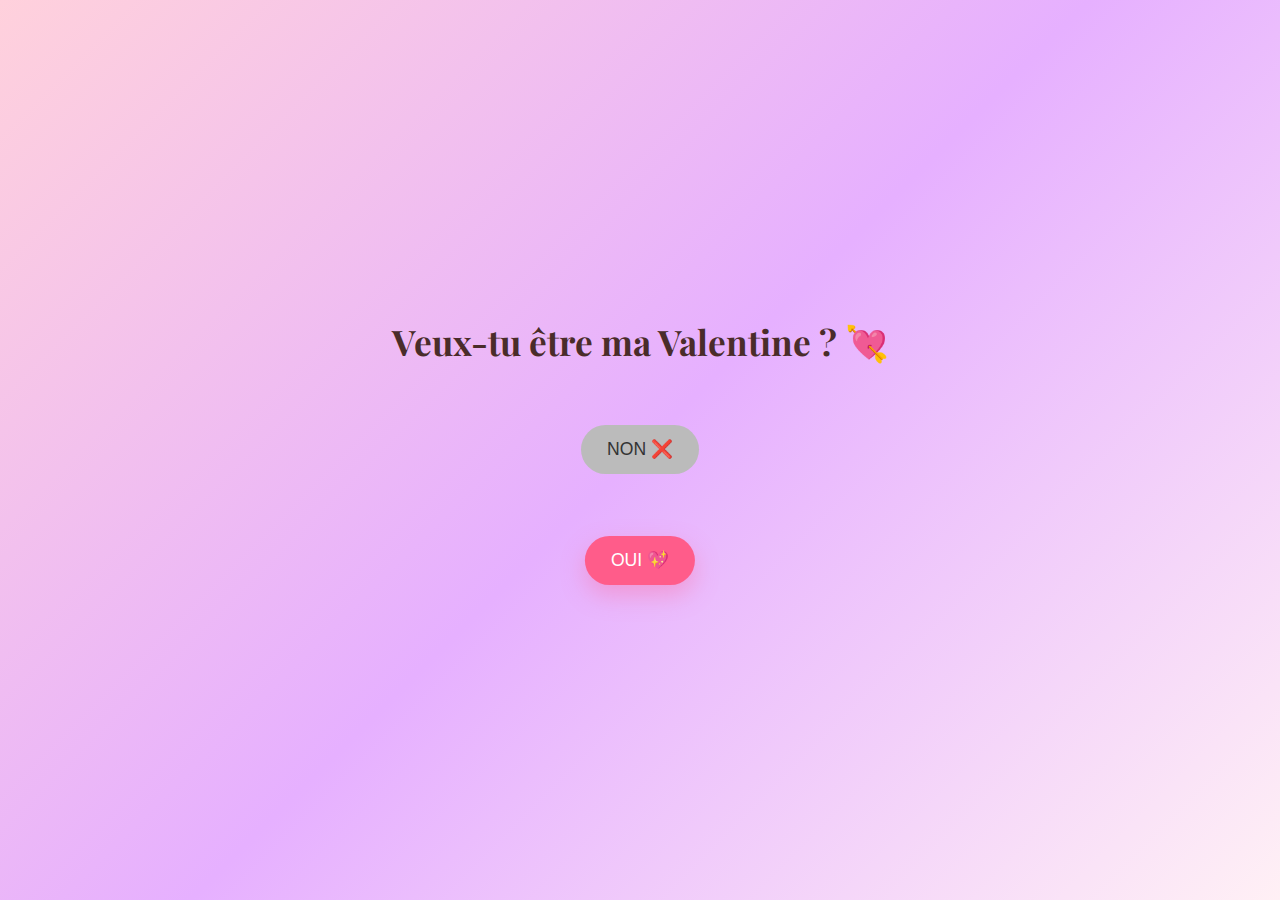
<file: index.html>
<!DOCTYPE html>
<html lang="fr">
<head>
  <meta charset="UTF-8" />
  <meta name="viewport" content="width=device-width, initial-scale=1.0"/>
  <title>Veux-tu être ma Valentine ? 💖</title>
  <link rel="stylesheet" href="css/valentine.css"/>
</head>
<body>
  <main class="container">
    <h1>Veux-tu être ma Valentine ? 💘</h1>

    <div class="buttons">
      <button id="yesBtn" aria-label="Oui">OUI 💖</button>
      <button id="noBtn" aria-label="Non">NON ❌</button>
    </div>
  </main>

  <script src="js/valentine.js"></script>
</body>
</html>
</file>
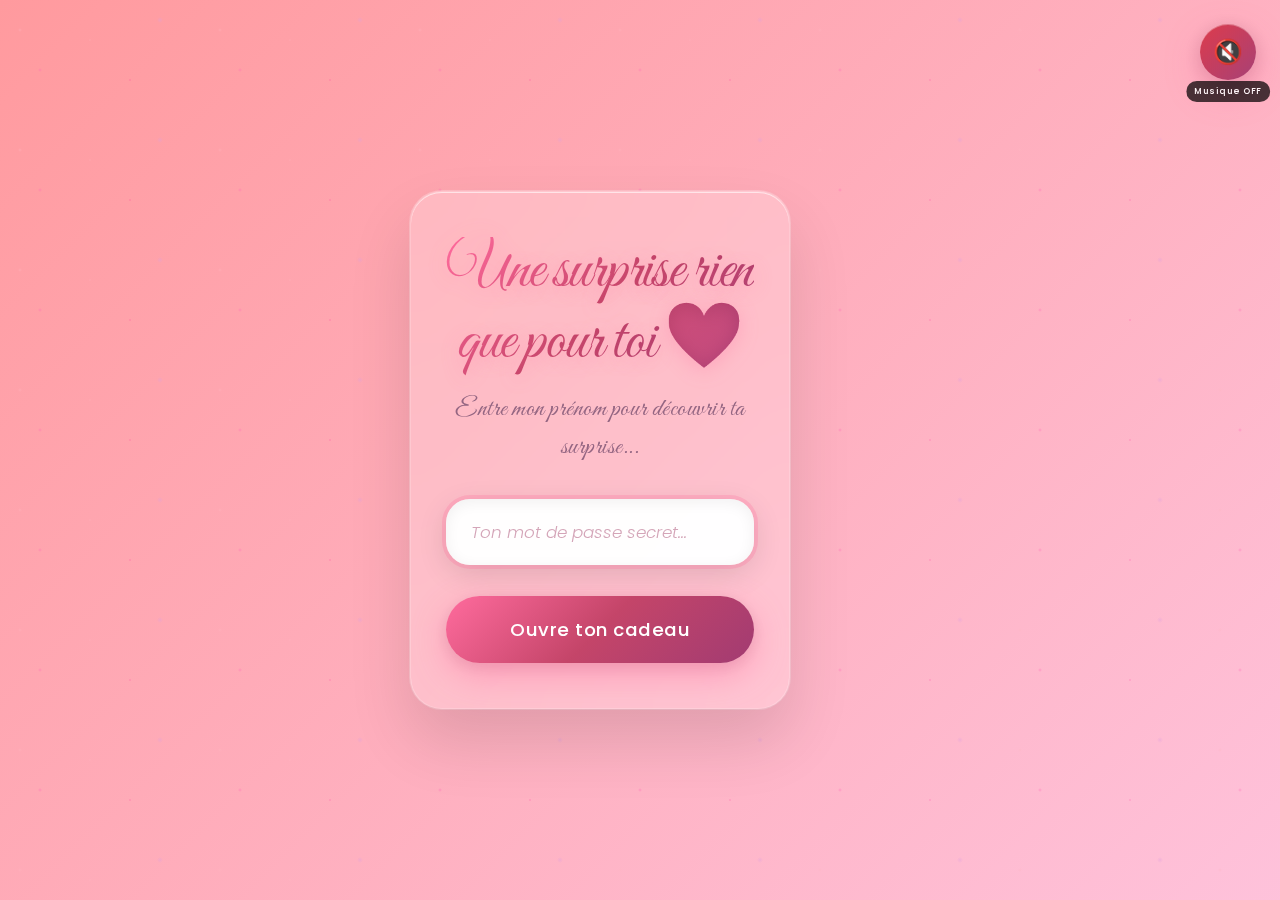
<file: login.html>
<!DOCTYPE html>
<html lang="fr">
<head>
    <meta charset="UTF-8">
    <meta name="viewport" content="width=device-width, initial-scale=1.0">
    <title>Mon Secret pour Toi ❤️</title>
    <!-- Polices Google Fonts optimisées pour faire-part romantique -->
    <link rel="preconnect" href="https://fonts.googleapis.com">
    <link rel="preconnect" href="https://fonts.gstatic.com" crossorigin>
    <link href="https://fonts.googleapis.com/css2?family=Great+Vibes:wght@400;700&family=Playfair+Display:ital,wght@0,400..900;1,400..900&family=Poppins:wght@300;400;500&display=swap" rel="stylesheet">
    <link rel="stylesheet" href="css/login.css">

</head>
<body>
    <!-- Lecteur audio caché avec contrôles avancés -->
    <audio id="backgroundMusic" loop preload="auto">
        <source src="./assets/audio/John Legend - All Of Me (Karaoke Version) [6VoT-KrseHA].mp3" type="audio/mpeg">
        <source src="./assets/audio/John Legend - All Of Me (Karaoke Version) [6VoT-KrseHA].mp3" type="audio/ogg">
        Votre navigateur ne supporte pas l'audio.
    </audio>

    <!-- Contrôleur audio flottant -->
    <button id="musicToggle" class="music-control" aria-label="Activer/Désactiver la musique">
        <span class="music-icon">🎵</span>
        <span class="music-status">Musique ON</span>
    </button>

    <div class="container">
        <div class="login-card">
            <div class="heart-glow"></div>
            <h1 class="romantic-title">Une surprise rien que pour toi ❤️</h1>
            <p class="subtitle handwritten">Entre mon prénom pour découvrir ta surprise...</p>
            
            <form id="loginForm" class="login-form">
                <div class="input-group">
                    <label for="password" class="sr-only">Mot de passe secret</label>
                    <input 
                        type="password" 
                        id="password" 
                        name="password" 
                        placeholder="Ton mot de passe secret..."
                        autocomplete="current-password"
                        required
                    >
                    <div class="input-border"></div>
                </div>
                
                <button type="submit" class="login-btn" id="loginBtn">
                    <span class="btn-text-main">Ouvre ton cadeau</span>
                   
                    <div class="btn-glow"></div>
                </button>
            </form>
            
            <div id="errorMessage" class="error-message" role="alert" aria-live="polite">
                <span class="error-handwritten">Hmm...</span> Le mot de passe n'est pas le bon. Essaie encore, mon amour 💕
            </div>
        </div>
    </div>

    <script src="js/login.js"></script>
</body>
</html>
</file>
<file: css/valentine.css>
@import url('https://fonts.googleapis.com/css2?family=Playfair+Display:wght@500;700&display=swap');

* {
  box-sizing: border-box;
}

html, body {
  height: 100%;
  margin: 0;
  font-family: 'Playfair Display', serif;
}

body {
  display: flex;
  align-items: center;
  justify-content: center;
  background: linear-gradient(135deg, #ffd1dc, #e6b0ff, #fff0f5);
  overflow: hidden;
}

.container {
  text-align: center;
  padding: 24px;
}

h1 {
  font-size: 2.2rem;
  margin-bottom: 40px;
  color: #4a2c2a;
  animation: fadeIn 1.2s ease;
}

.buttons {
  position: relative;
  width: 100%;
  max-width: 360px;
  height: 200px;
  margin: 0 auto;
}

button {
  border: none;
  border-radius: 999px;
  padding: 14px 26px;
  font-size: 1.1rem;
  cursor: pointer;
  transition: transform 0.25s ease, box-shadow 0.25s ease, opacity 0.25s ease;
  position: absolute;
}

#yesBtn {
  left: 50%;
  bottom: 20px;
  transform: translateX(-50%);
  background: #ff5c8a;
  color: white;
  box-shadow: 0 10px 25px rgba(255, 92, 138, 0.35);
}

#yesBtn:hover {
  transform: translateX(-50%) scale(1.1);
  box-shadow: 0 14px 30px rgba(255, 92, 138, 0.5);
}

#noBtn {
  top: 20px;
  left: 50%;
  transform: translateX(-50%);
  background: #bbb;
  color: #333;
}

.fade-out {
  animation: fadeOut 0.6s ease forwards;
}

@keyframes fadeIn {
  from { opacity: 0; transform: translateY(10px); }
  to { opacity: 1; transform: translateY(0); }
}

@keyframes fadeOut {
  to { opacity: 0; transform: scale(0.95); }
}
</file>
<file: css/login.css>
/* ==========================================================================
   RESET ET POLICES TYPOGRAPHIE ROMANTIQUE
   ========================================================================== */

/* Reset et base */
* {
    margin: 0;
    padding: 0;
    box-sizing: border-box;
}

/* Système de polices faire-part de mariage */
:root {
    /* Cursive manuscrite - Textes émotionnels */
    --font-handwritten: 'Great Vibes', cursive;
    
    /* Serif élégante - Titres premium */
    --font-elegant-serif: 'Playfair Display', serif;
    
    /* Sans-serif moderne - Interface */
    --font-interface: 'Poppins', sans-serif;
    
    /* Tailles adaptatives */
    --title-size: clamp(2.2rem, 7vw, 4rem);
    --subtitle-size: clamp(1.1rem, 4vw, 1.4rem);
    
    /* Audio */
    --music-control-size: 56px;
}

/* Application intelligente des polices */
body {
    font-family: var(--font-interface);
    font-weight: 300;
    min-height: 100vh;
    background: linear-gradient(-45deg, #ff9a9e, #fecfef, #fecfef, #ff9a9e);
    background-size: 400% 400%;
    animation: gradientShift 15s ease infinite;
    display: flex;
    align-items: center;
    justify-content: center;
    overflow: hidden;
    position: relative;
    line-height: 1.5;
    padding: 20px; /* aide sur très petits écrans */
}

@keyframes gradientShift {
    0% { background-position: 0% 50%; }
    50% { background-position: 100% 50%; }
    100% { background-position: 0% 50%; }
}

/* ==========================================================================
   CONTRÔLEUR AUDIO FLOTTANT
   ========================================================================== */
.music-control {
    position: fixed;
    top: 24px;
    right: 24px;
    width: var(--music-control-size);
    height: var(--music-control-size);
    border: none;
    border-radius: 50%;
    background: linear-gradient(135deg, rgba(255, 107, 157, 0.95), rgba(196, 69, 105, 0.95));
    color: white;
    font-size: 1.4rem;
    cursor: pointer;
    backdrop-filter: blur(20px);
    box-shadow: 
        0 12px 35px rgba(255, 107, 157, 0.4),
        0 4px 20px rgba(0, 0, 0, 0.15),
        inset 0 1px 0 rgba(255, 255, 255, 0.3);
    transition: all 0.3s cubic-bezier(0.4, 0, 0.2, 1);
    z-index: 1000;
    display: flex;
    flex-direction: column;
    align-items: center;
    justify-content: center;
    gap: 2px;
    font-family: var(--font-interface);
}

.music-control:hover {
    transform: scale(1.1) rotate(5deg);
    box-shadow: 
        0 18px 45px rgba(255, 107, 157, 0.55),
        0 8px 25px rgba(0, 0, 0, 0.2);
}

.music-control:active {
    transform: scale(0.98) rotate(0deg);
}

.music-control.paused {
    background: linear-gradient(135deg, rgba(220, 53, 69, 0.95), rgba(162, 59, 114, 0.95));
}

.music-control.paused:hover {
    box-shadow: 
        0 18px 45px rgba(220, 53, 69, 0.5),
        0 8px 25px rgba(0, 0, 0, 0.2);
}

.music-icon {
    font-size: 1.5rem;
    line-height: 1;
}

.music-status {
    font-size: 0.55rem;
    font-weight: 500;
    letter-spacing: 0.5px;
    opacity: 0.9;
    position: absolute;
    bottom: -22px;
    left: 50%;
    transform: translateX(-50%);
    white-space: nowrap;
    background: rgba(0, 0, 0, 0.8);
    padding: 4px 8px;
    border-radius: 12px;
    backdrop-filter: blur(10px);
    transition: opacity 0.2s ease;
}

.music-control:hover .music-status {
    opacity: 1;
}

/* ==========================================================================
   PARTICULES ROMANTIQUES
   ========================================================================== */
body::before {
    content: '';
    position: absolute;
    top: 0;
    left: 0;
    right: 0;
    bottom: 0;
    background-image: 
        radial-gradient(2px 2px at 20px 30px, #ffb6c1, transparent),
        radial-gradient(2px 2px at 40px 70px, #ff69b4, transparent),
        radial-gradient(1px 1px at 90px 40px, #ffc0cb, transparent),
        radial-gradient(1px 1px at 130px 80px, #ff1493, transparent),
        radial-gradient(3px 3px at 160px 20px, #dda0dd, transparent);
    background-repeat: repeat;
    background-size: 200px 120px;
    animation: float 20s linear infinite;
    opacity: 0.4;
    z-index: -1;
}

@keyframes float {
    0% { transform: translateY(0px) rotate(0deg); }
    100% { transform: translateY(-120px) rotate(360deg); }
}

/* ==========================================================================
   CONTENEUR PRINCIPAL
   ========================================================================== */
.container {
    width: 100%;
    max-width: 420px;
    padding: 20px;
    animation: fadeInUp 1.2s cubic-bezier(0.25, 0.46, 0.45, 0.94);
    margin-right: 80px; /* Espace pour contrôle audio sur grand écran */
}

/* Carte centrale - Glassmorphism premium */
.login-card {
    background: rgba(255, 255, 255, 0.22);
    backdrop-filter: blur(25px);
    -webkit-backdrop-filter: blur(25px);
    border-radius: 32px;
    padding: 45px 35px;
    box-shadow: 
        0 32px 64px rgba(0, 0, 0, 0.12),
        0 0 0 1px rgba(255, 255, 255, 0.25),
        inset 0 1px 0 rgba(255, 255, 255, 0.6);
    text-align: center;
    position: relative;
    overflow: hidden;
    border: 1px solid rgba(255, 255, 255, 0.18);
}

/* Effet cœur pulsant */
.heart-glow {
    position: absolute;
    top: -60%;
    left: -60%;
    width: 220%;
    height: 220%;
    background: 
        radial-gradient(ellipse 40% 60% at 50% 50%, rgba(255, 107, 157, 0.35) 0%, transparent 60%),
        radial-gradient(circle at 30% 20%, rgba(255, 182, 193, 0.25) 0%, transparent 50%);
    animation: heartbeat 4s ease-in-out infinite;
    z-index: 0;
}

@keyframes heartbeat {
    0%, 100% { 
        transform: scale(1) rotate(-2deg); 
        opacity: 0.6; 
    }
    14% { transform: scale(1.05) rotate(1deg); }
    28% { transform: scale(1.1) rotate(-1deg); }
    42% { transform: scale(1.05) rotate(1deg); }
    70% { transform: scale(1) rotate(-2deg); }
}

/* ==========================================================================
   TYPOGRAPHIE HIÉRARCHIE ROMANTIQUE
   ========================================================================== */
.login-card > * {
    position: relative;
    z-index: 2;
}

/* TITRE PRINCIPAL - Great Vibes cursive */
.romantic-title {
    font-family: var(--font-handwritten);
    font-size: var(--title-size);
    font-weight: 400;
    font-variation-settings: 'wght' 700;
    background: linear-gradient(135deg, #ff6b9d 0%, #c44569 50%, #a23b72 100%);
    -webkit-background-clip: text;
    -webkit-text-fill-color: transparent;
    background-clip: text;
    margin-bottom: 12px;
    line-height: 1.1;
    letter-spacing: -0.02em;
    text-shadow: 0 4px 20px rgba(255, 107, 157, 0.3);
}

/* Sous-titre manuscrit */
.subtitle {
    font-family: var(--font-handwritten);
    font-size: clamp(1.2rem, 4.5vw, 1.6rem);
    color: #8b5e7c;
    font-weight: 400;
    margin-bottom: 35px;
    opacity: 0.92;
    letter-spacing: 0.02em;
}

/* ==========================================================================
   FORMULAIRE ÉLÉGANT
   ========================================================================== */
.login-form {
    display: flex;
    flex-direction: column;
    gap: 28px;
}

.input-group {
    position: relative;
}

#password {
    width: 100%;
    padding: 20px 25px;
    border: none;
    border-radius: 24px;
    background: rgba(255, 255, 255, 0.92);
    font-family: var(--font-interface);
    font-size: 1.05rem;
    font-weight: 400;
    color: #6b4664;
    backdrop-filter: blur(12px);
    -webkit-backdrop-filter: blur(12px);
    transition: all 0.35s cubic-bezier(0.4, 0, 0.2, 1);
    box-shadow: 
        inset 0 3px 15px rgba(0, 0, 0, 0.06),
        0 4px 20px rgba(0, 0, 0, 0.08);
}

#password::placeholder {
    font-weight: 300;
    color: #d4a5b8;
    font-style: italic;
}

#password:focus {
    outline: none;
    background: rgba(255, 255, 255, 0.98);
    box-shadow: 
        0 0 0 4px rgba(255, 107, 157, 0.25),
        inset 0 3px 15px rgba(0, 0, 0, 0.06),
        0 8px 30px rgba(0, 0, 0, 0.12);
    transform: translateY(-3px);
}

/* ==========================================================================
   BOUTON PREMIUM
   ========================================================================== */
.login-btn {
    position: relative;
    border: none;
    background: linear-gradient(135deg, #ff6b9d 0%, #c44569 50%, #a23b72 100%);
    color: white;
    padding: 20px 35px;
    border-radius: 50px;
    font-size: 1.15rem;
    cursor: pointer;
    overflow: hidden;
    transition: all 0.4s cubic-bezier(0.4, 0, 0.2, 1);
    box-shadow: 
        0 12px 35px rgba(255, 107, 157, 0.45),
        0 4px 15px rgba(0, 0, 0, 0.1);
    font-family: var(--font-elegant-serif);
    font-weight: 500;
    letter-spacing: 0.5px;
}

/* Texte principal bouton */
.btn-text-main {
    font-family: var(--font-interface);
    font-weight: 500;
}

/* Éléments manuscrits bouton */
.btn-text-handwritten {
    font-family: var(--font-handwritten);
    font-size: 1.3em;
    margin-left: 8px;
}

.login-btn:hover {
    transform: translateY(-5px) scale(1.02);
    box-shadow: 
        0 25px 50px rgba(255, 107, 157, 0.6),
        0 8px 25px rgba(0, 0, 0, 0.15);
}

.login-btn:active {
    transform: translateY(-2px) scale(0.98);
}

.btn-glow {
    position: absolute;
    top: 0;
    left: -100%;
    width: 100%;
    height: 100%;
    background: linear-gradient(90deg, 
        transparent, 
        rgba(255, 255, 255, 0.5), 
        transparent);
    transition: left 0.6s ease;
}

.login-btn:hover .btn-glow {
    left: 100%;
}

/* ==========================================================================
   MESSAGE D'ERREUR ROMANTIQUE
   ========================================================================== */
.error-message {
    display: none;
    background: rgba(255, 182, 193, 0.35);
    backdrop-filter: blur(15px);
    color: #c44569;
    padding: 18px 25px;
    border-radius: 20px;
    border-left: 5px solid #ff6b9d;
    margin-top: 25px;
    font-size: 1rem;
    font-weight: 400;
    font-family: var(--font-interface);
    animation: shake 0.6s cubic-bezier(0.36, 0.07, 0.19, 0.97) both;
}

.error-handwritten {
    font-family: var(--font-handwritten);
    font-size: 1.2em;
    display: block;
    margin-bottom: 2px;
}

.error-message.show {
    display: block;
    animation: fadeInDown 0.4s cubic-bezier(0.25, 0.46, 0.45, 0.94) both;
}

/* ==========================================================================
   ANIMATIONS
   ========================================================================== */
@keyframes fadeInUp {
    from {
        opacity: 0;
        transform: translateY(40px);
    }
    to {
        opacity: 1;
        transform: translateY(0);
    }
}

@keyframes shake {
    0%, 100% { transform: translateX(0); }
    10%, 30%, 50%, 70%, 90% { transform: translateX(-4px); }
    20%, 40%, 60%, 80% { transform: translateX(4px); }
}

@keyframes fadeInDown {
    from { 
        opacity: 0; 
        transform: translateY(-15px) scale(0.95); 
    }
    to { 
        opacity: 1; 
        transform: translateY(0) scale(1); 
    }
}

/* ==========================================================================
   ACCESSIBILITÉ
   ========================================================================== */
.sr-only {
    position: absolute;
    width: 1px;
    height: 1px;
    padding: 0;
    margin: -1px;
    overflow: hidden;
    clip: rect(0, 0, 0, 0);
    white-space: nowrap;
    border: 0;
}

/* ==========================================================================
   RESPONSIVE MOBILE-FIRST
   ========================================================================== */

/* Téléphones jusqu’à 480px */
@media (max-width: 480px) {
    body {
        padding: 12px;
        align-items: center;
        justify-content: center;
        overflow: auto; /* permet de scroller si contenu trop haut */
    }

    .container {
        padding: 10px;
        max-width: 100%;
        margin-right: 0;        /* pas de marge pour audio */
    }

    .login-card {
        padding: 32px 22px;
        margin: 0 auto;
        border-radius: 26px;
    }

    .music-control {
        top: 12px;
        right: 12px;
        --music-control-size: 48px;
    }

    .romantic-title {
        letter-spacing: -0.01em;
    }

    .subtitle {
        margin-bottom: 28px;
        letter-spacing: 0.01em;
    }

    #password {
        font-size: 1rem;        /* évite le zoom iOS */
        padding: 16px 20px;
    }

    .login-btn {
        padding: 16px 26px;
        font-size: 1.02rem;
    }

    .music-status {
        display: none;          /* évite qu’il sorte de l’écran */
    }
}

/* Très petits écrans (vieux téléphones) */
@media (max-width: 360px) {
    .container {
        padding: 8px;
    }

    .login-card {
        padding: 26px 18px;
    }

    .romantic-title {
        font-size: clamp(2rem, 8vw, 3rem);
    }

    .subtitle {
        font-size: clamp(1rem, 4vw, 1.3rem);
    }

    .music-control {
        --music-control-size: 44px;
        top: 10px;
        right: 10px;
    }
}

/* Tablettes / petits laptops : on réduit juste l’espace à droite */
@media (min-width: 481px) and (max-width: 900px) {
    .container {
        margin-right: 40px;
    }
}
</file>
